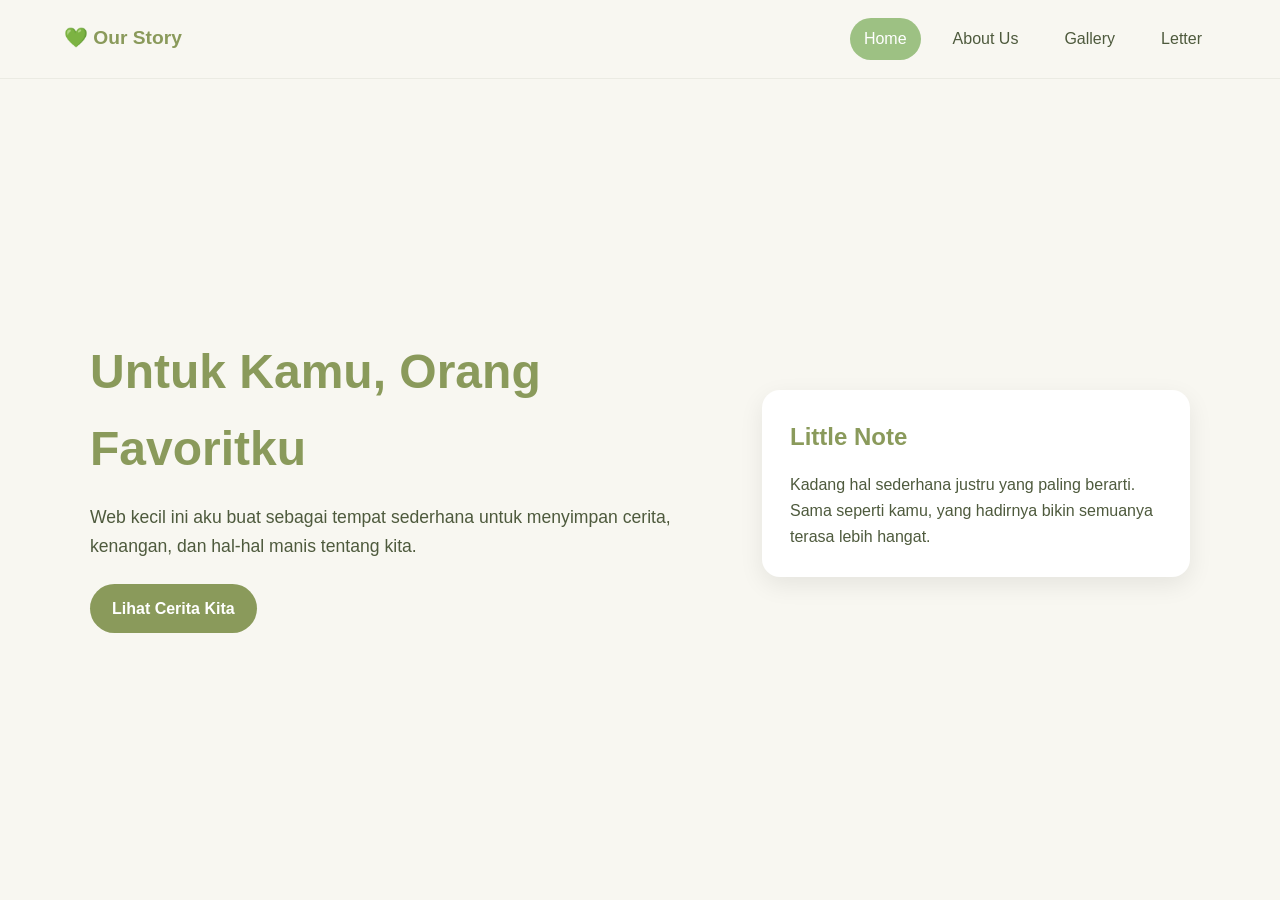
<file: index.html>
<!DOCTYPE html>
<html lang="en">
<head>
  <meta charset="UTF-8" />
  <meta name="viewport" content="width=device-width, initial-scale=1.0" />
  <title>Our Little Story</title>
  <link rel="stylesheet" href="css/style.css" />
</head>
<body>
  <header class="navbar">
    <div class="logo">💚 Our Story</div>
    <button class="menu-toggle" id="menu-toggle">☰</button>
    <nav class="nav-links" id="nav-links">
      <a href="index.html" class="active">Home</a>
      <a href="about.html">About Us</a>
      <a href="gallery.html">Gallery</a>
      <a href="letter.html">Letter</a>
    </nav>
  </header>

  <main class="container hero">
    <div class="hero-text fade-in">
      <h1>Untuk Kamu, Orang Favoritku</h1>
      <p>
        Web kecil ini aku buat sebagai tempat sederhana untuk menyimpan cerita,
        kenangan, dan hal-hal manis tentang kita.
      </p>
      <a href="about.html" class="btn">Lihat Cerita Kita</a>
    </div>

    <div class="hero-card fade-in">
      <h2>Little Note</h2>
      <p>
        Kadang hal sederhana justru yang paling berarti.
        Sama seperti kamu, yang hadirnya bikin semuanya terasa lebih hangat.
      </p>
    </div>
  </main>

  <script src="js/script.js"></script>
</body>
</html>
</file>
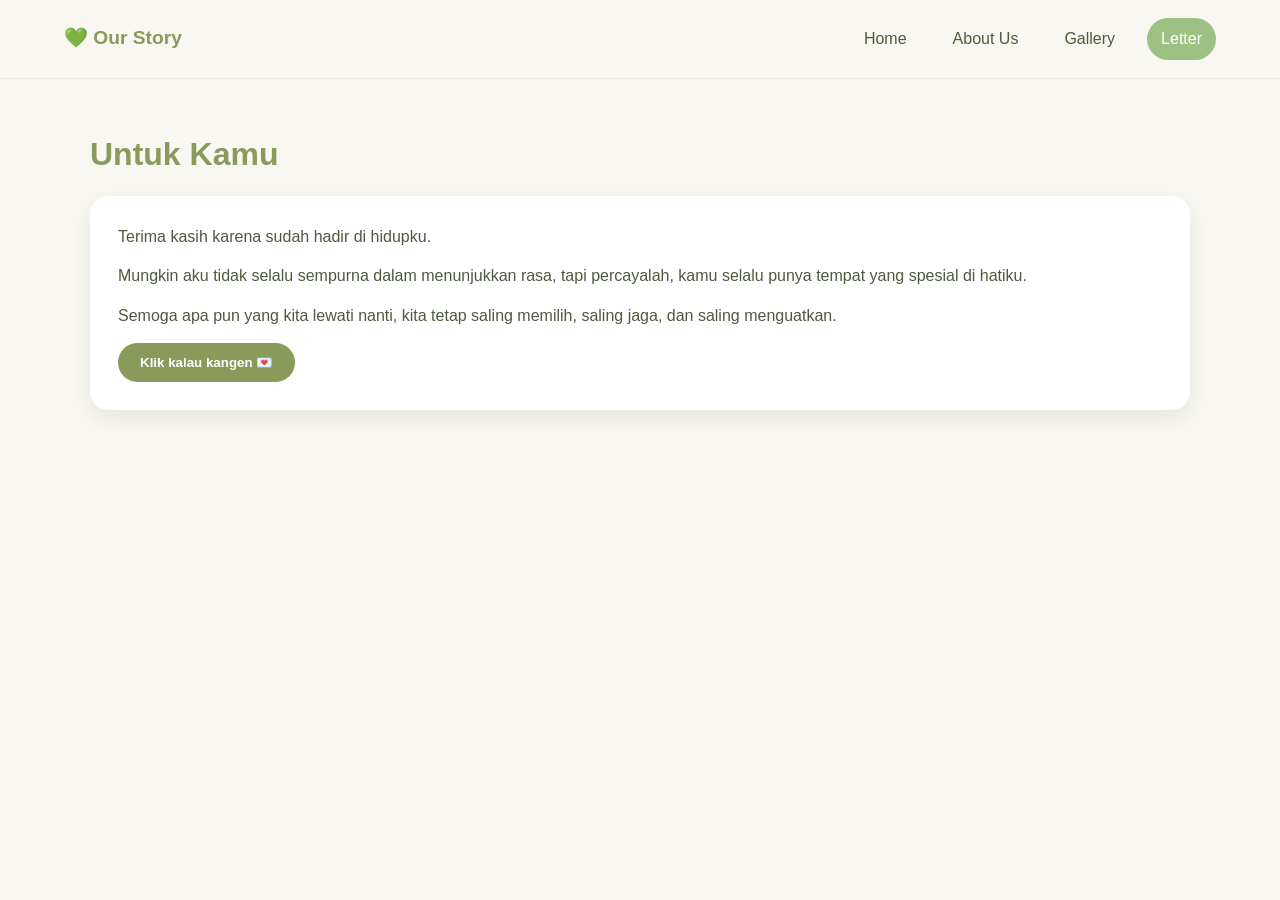
<file: letter.html>
<!DOCTYPE html>
<html lang="en">
<head>
  <meta charset="UTF-8" />
  <meta name="viewport" content="width=device-width, initial-scale=1.0" />
  <title>Letter</title>
  <link rel="stylesheet" href="css/style.css" />
</head>
<body>
  <header class="navbar">
    <div class="logo">💚 Our Story</div>
    <button class="menu-toggle" id="menu-toggle">☰</button>
    <nav class="nav-links" id="nav-links">
      <a href="index.html">Home</a>
      <a href="about.html">About Us</a>
      <a href="gallery.html">Gallery</a>
      <a href="letter.html" class="active">Letter</a>
    </nav>
  </header>

  <main class="container page-content fade-in">
    <h1>Untuk Kamu</h1>
    <div class="card">
      <p>
        Terima kasih karena sudah hadir di hidupku.
      </p>
      <p>
        Mungkin aku tidak selalu sempurna dalam menunjukkan rasa,
        tapi percayalah, kamu selalu punya tempat yang spesial di hatiku.
      </p>
      <p>
        Semoga apa pun yang kita lewati nanti,
        kita tetap saling memilih, saling jaga, dan saling menguatkan.
      </p>
      <button class="btn" id="surprise-btn">Klik kalau kangen 💌</button>
      <p id="surprise-text" class="hidden-message">
        Aku selalu kangen, cuma kadang gengsi bilangnya 🤍
      </p>
    </div>
  </main>

  <script src="js/script.js"></script>
</body>
</html>
</file>
<file: css/style.css>
:root {
  --primary: #9DC183;
  --secondary: #B2AC88;
  --accent: #8A9A5B;
  --olive-soft: #98A869;
  --bg: #F8F7F1;
  --white: #ffffff;
  --text: #4E5A3D;
  --shadow: 0 8px 24px rgba(0, 0, 0, 0.08);
  --radius: 18px;
}

* {
  margin: 0;
  padding: 0;
  box-sizing: border-box;
}

body {
  font-family: Arial, sans-serif;
  background: var(--bg);
  color: var(--text);
  line-height: 1.6;
}

a {
  text-decoration: none;
  color: inherit;
}

img {
  width: 100%;
  display: block;
  border-radius: 16px;
}

.container {
  width: min(1100px, 90%);
  margin: 0 auto;
}

.navbar {
  position: sticky;
  top: 0;
  z-index: 1000;
  background: rgba(248, 247, 241, 0.95);
  backdrop-filter: blur(10px);
  display: flex;
  justify-content: space-between;
  align-items: center;
  padding: 18px 5%;
  border-bottom: 1px solid rgba(78, 90, 61, 0.08);
}

.logo {
  font-size: 1.2rem;
  font-weight: bold;
  color: var(--accent);
}

.nav-links {
  display: flex;
  gap: 18px;
}

.nav-links a {
  padding: 8px 14px;
  border-radius: 999px;
  transition: 0.3s ease;
}

.nav-links a:hover,
.nav-links a.active {
  background: var(--primary);
  color: var(--white);
}

.menu-toggle {
  display: none;
  border: none;
  background: var(--primary);
  color: var(--white);
  font-size: 1.2rem;
  padding: 8px 12px;
  border-radius: 10px;
  cursor: pointer;
}

.hero {
  min-height: calc(100vh - 90px);
  display: grid;
  grid-template-columns: 1.2fr 0.8fr;
  gap: 30px;
  align-items: center;
  padding: 40px 0;
}

.hero-text h1 {
  font-size: 3rem;
  margin-bottom: 16px;
  color: var(--accent);
}

.hero-text p {
  font-size: 1.1rem;
  margin-bottom: 24px;
  max-width: 600px;
}

.btn {
  display: inline-block;
  background: var(--accent);
  color: var(--white);
  padding: 12px 22px;
  border-radius: 999px;
  font-weight: bold;
  transition: 0.3s ease;
  border: none;
  cursor: pointer;
}

.btn:hover {
  background: var(--olive-soft);
  transform: translateY(-2px);
}

.hero-card,
.card {
  background: var(--white);
  padding: 28px;
  border-radius: var(--radius);
  box-shadow: var(--shadow);
}

.hero-card h2,
.page-content h1 {
  margin-bottom: 16px;
  color: var(--accent);
}

.page-content {
  padding: 50px 0;
}

.card p {
  margin-bottom: 14px;
}

.gallery-grid {
  margin-top: 24px;
  display: grid;
  grid-template-columns: repeat(3, 1fr);
  gap: 20px;
}

.gallery-item {
  background: var(--white);
  padding: 10px;
  border-radius: var(--radius);
  box-shadow: var(--shadow);
  transition: transform 0.3s ease;
}

.gallery-item:hover {
  transform: translateY(-5px);
}

.hidden-message {
  margin-top: 18px;
  display: none;
  color: var(--accent);
  font-weight: bold;
}

.hidden-message.show {
  display: block;
}

.fade-in {
  animation: fadeInUp 0.8s ease;
}

@keyframes fadeInUp {
  from {
    opacity: 0;
    transform: translateY(18px);
  }
  to {
    opacity: 1;
    transform: translateY(0);
  }
}

/* Tablet */
@media (max-width: 992px) {
  .hero {
    grid-template-columns: 1fr;
    text-align: center;
  }

  .hero-text p {
    margin-left: auto;
    margin-right: auto;
  }

  .gallery-grid {
    grid-template-columns: repeat(2, 1fr);
  }
}

/* Mobile */
@media (max-width: 768px) {
  .menu-toggle {
    display: block;
  }

  .nav-links {
    display: none;
    position: absolute;
    top: 78px;
    right: 5%;
    flex-direction: column;
    background: var(--white);
    box-shadow: var(--shadow);
    padding: 16px;
    border-radius: 14px;
    width: 200px;
  }

  .nav-links.show {
    display: flex;
  }

  .hero-text h1 {
    font-size: 2.2rem;
  }

  .gallery-grid {
    grid-template-columns: 1fr;
  }
}

.media-section {
  margin-top: 50px;
}

.media-section h2 {
  margin-bottom: 20px;
  color: var(--accent);
}

/* FOTO GRID */
/* ITEM FOTO + CAPTION */
.photo-item {
  background: var(--white);
  padding: 12px;
  border-radius: var(--radius);
  box-shadow: var(--shadow);
  transition: 0.3s ease;
}

.photo-item:hover {
  transform: translateY(-5px);
}

.photo-item img {
  border-radius: 12px;
  margin-bottom: 10px;
}

/* CAPTION */
.photo-item p {
  font-size: 0.9rem;
  color: var(--text);
  text-align: center;
  line-height: 1.4;
}

/* VIDEO GRID */
.video-grid {
  display: grid;
  grid-template-columns: repeat(2, 1fr);
  gap: 20px;
}

.video-grid video,
.video-grid iframe {
  width: 100%;
  border-radius: 16px;
  box-shadow: var(--shadow);
  aspect-ratio: 16 / 9;
}

/* RESPONSIVE */
@media (max-width: 992px) {
  .photo-grid {
    grid-template-columns: repeat(2, 1fr);
  }

  .video-grid {
    grid-template-columns: 1fr;
  }
}

@media (max-width: 600px) {
  .photo-grid {
    grid-template-columns: 1fr;
  }
}
</file>
